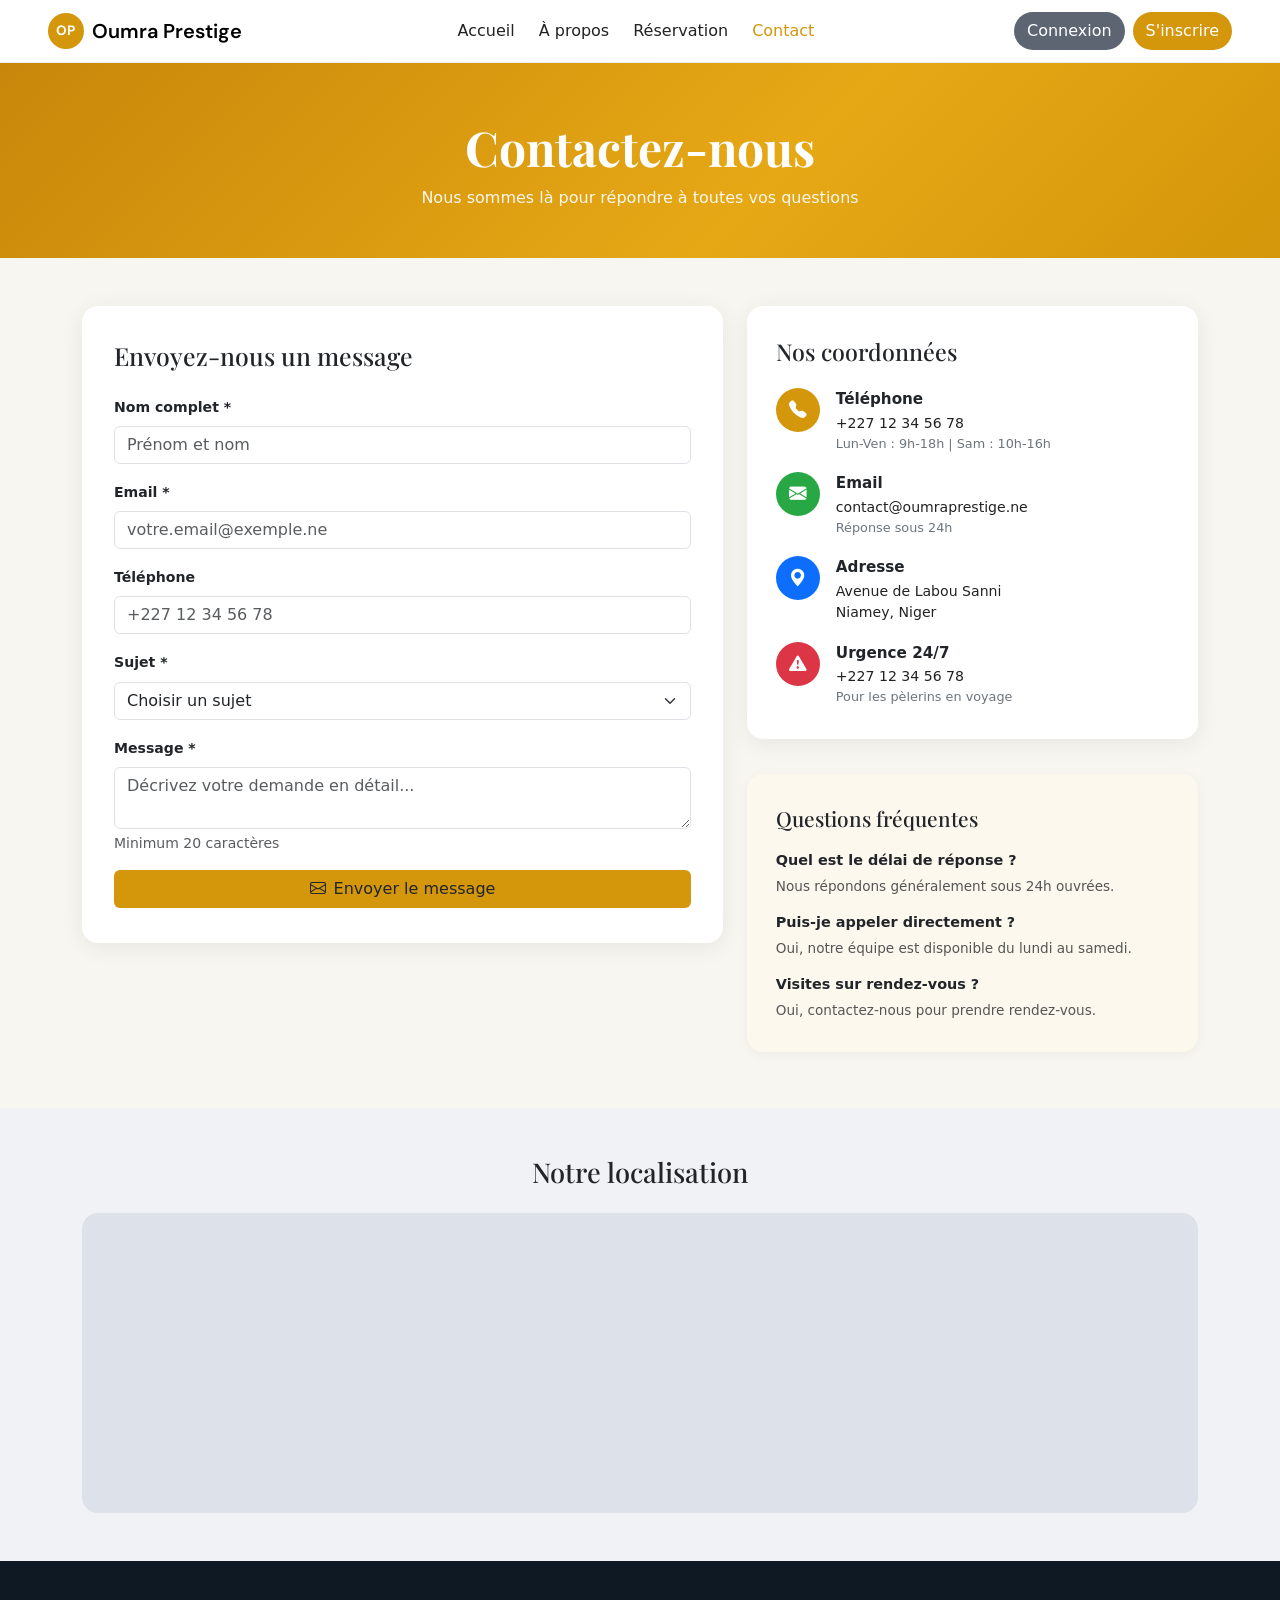
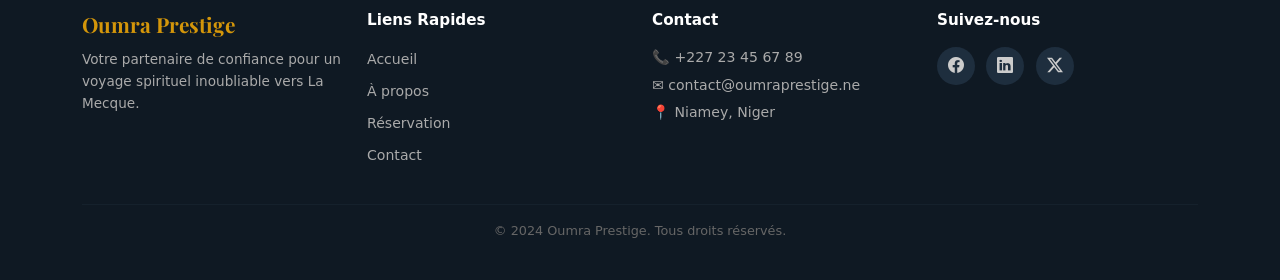
<file: contact.html>
<!DOCTYPE html>
<html lang="fr">
<head>
  <meta charset="UTF-8" />
  <meta name="viewport" content="width=device-width, initial-scale=1.0"/>
  <title>Contact – Oumra Prestige</title>
  <link rel="stylesheet" href="contact.CSS">
  <link href="https://cdn.jsdelivr.net/npm/bootstrap@5.3.3/dist/css/bootstrap.min.css" rel="stylesheet"/>
  <link href="https://cdn.jsdelivr.net/npm/bootstrap-icons@1.11.3/font/bootstrap-icons.min.css" rel="stylesheet"/>
  <link href="https://fonts.googleapis.com/css2?family=Playfair+Display:wght@700&family=DM+Sans:wght@400;500;600&display=swap" rel="stylesheet"/>
</head>
<body>

<nav class="navbar navbar-expand-lg sticky-top">
  <div class="container-fluid px-3 px-lg-5">
    <a class="navbar-brand" href="#">
      <div class="brand-logo">OP</div>
      Oumra Prestige
    </a>
    <button class="navbar-toggler border-0" type="button" data-bs-toggle="collapse" data-bs-target="#navMain">
      <span class="navbar-toggler-icon"></span>
    </button>
    <div class="collapse navbar-collapse" id="navMain">
      <ul class="navbar-nav mx-auto gap-lg-2">
        <li class="nav-item"><a class="nav-link" href="acceille.html">Accueil</a></li>
        <li class="nav-item"><a class="nav-link" href="a propos.html">À propos</a></li>
        <li class="nav-item"><a class="nav-link" href="reservation.html">Réservation</a></li>
        <li class="nav-item"><a class="nav-link active" href="contact.html">Contact</a></li>
      </ul>
      <div class="d-flex gap-2 mt-2 mt-lg-0">
        <a href="index.html"><button class="btn btn-connexion">Connexion</button></a>
        <a href="inscription.html"><button class="btn btn-inscrire">S'inscrire</button></a>
      </div>
    </div>
  </div>
</nav>

<section class="hero-contact">
  <h1>Contactez-nous</h1>
  <p>Nous sommes là pour répondre à toutes vos questions</p>
</section>

<section class="contact-section">
  <div class="container">
    <div class="row g-4">

      <div class="col-lg-7">
        <div class="form-card">
          <h2>Envoyez-nous un message</h2>
          <form novalidate>

            <div class="mb-3">
              <label class="form-label">Nom complet *</label>
              <input type="text" class="form-control" placeholder="Prénom et nom" required/>
            </div>

            <div class="mb-3">
              <label class="form-label">Email *</label>
              <input type="email" class="form-control" placeholder="votre.email@exemple.ne" required/>
            </div>

            <div class="mb-3">
              <label class="form-label">Téléphone</label>
              <input type="tel" class="form-control" placeholder="+227 12 34 56 78"/>
            </div>

            <div class="mb-3">
              <label class="form-label">Sujet *</label>
              <select class="form-select" required>
                <option value="" disabled selected>Choisir un sujet</option>
                <option>Informations générales</option>
                <option>Réservation</option>
                <option>Tarifs et packages</option>
                <option>Urgence</option>
                <option>Autre</option>
              </select>
            </div>

            <div class="mb-1">
              <label class="form-label">Message *</label>
              <textarea class="form-control" placeholder="Décrivez votre demande en détail..." required></textarea>
              <div class="form-text mt-1">Minimum 20 caractères</div>
            </div>

            <div class="mt-3">
              <button type="submit" class="btn btn-send">
                <i class="bi bi-envelope me-2"></i>Envoyer le message
              </button>
            </div>

          </form>
        </div>
      </div>

      <div class="col-lg-5 d-flex flex-column gap-3">

        <div class="coord-card">
          <h2>Nos coordonnées</h2>

          <div class="coord-item">
            <div class="coord-icon icon-gold"><i class="bi bi-telephone-fill"></i></div>
            <div>
              <p class="coord-label">Téléphone</p>
              <p class="coord-val">+227 12 34 56 78</p>
              <p class="coord-sub">Lun-Ven : 9h-18h | Sam : 10h-16h</p>
            </div>
          </div>

          <div class="coord-item">
            <div class="coord-icon icon-green"><i class="bi bi-envelope-fill"></i></div>
            <div>
              <p class="coord-label">Email</p>
              <p class="coord-val">contact@oumraprestige.ne</p>
              <p class="coord-sub">Réponse sous 24h</p>
            </div>
          </div>

          <div class="coord-item">
            <div class="coord-icon icon-blue"><i class="bi bi-geo-alt-fill"></i></div>
            <div>
              <p class="coord-label">Adresse</p>
              <p class="coord-val">Avenue de Labou Sanni</p>
              <p class="coord-val">Niamey, Niger</p>
            </div>
          </div>

          <div class="coord-item mb-0">
            <div class="coord-icon icon-red"><i class="bi bi-exclamation-triangle-fill"></i></div>
            <div>
              <p class="coord-label">Urgence 24/7</p>
              <p class="coord-val">+227 12 34 56 78</p>
              <p class="coord-sub">Pour les pèlerins en voyage</p>
            </div>
          </div>
        </div>

        <div class="faq-card">
          <h2>Questions fréquentes</h2>

          <div class="faq-item">
            <p class="faq-q">Quel est le délai de réponse ?</p>
            <p class="faq-a">Nous répondons généralement sous 24h ouvrées.</p>
          </div>

          <div class="faq-item">
            <p class="faq-q">Puis-je appeler directement ?</p>
            <p class="faq-a">Oui, notre équipe est disponible du lundi au samedi.</p>
          </div>

          <div class="faq-item mb-0">
            <p class="faq-q">Visites sur rendez-vous ?</p>
            <p class="faq-a">Oui, contactez-nous pour prendre rendez-vous.</p>
          </div>
        </div>

      </div>
    </div>
  </div>
</section>

<section class="map-section">
  <div class="container">
    <h2>Notre localisation</h2>
    <div class="map-placeholder">
      <iframe src="https://www.google.com/maps/embed?pb=!1m18!1m12!1m3!1d3879.209398000072!2d2.1042635763172037!3d13.522737286845697!2m3!1f0!2f0!3f0!3m2!1i1024!2i768!4f13.1!3m3!1m2!1s0x11d07545f52101fd%3A0xcbc9a31e9e9ff468!2sESCEP(%20%C3%89cole%20sup%C3%A9rieure%20des%20Communications%20%C3%89lectroniques%20et%20de%20la%20Poste!5e0!3m2!1sfr!2sne!4v1778684890470!5m2!1sfr!2sne" width="600" height="450" style="border:0;" allowfullscreen="" loading="lazy" referrerpolicy="no-referrer-when-downgrade"></iframe>
    </div>
  </div>
</section>

<footer>
  <div class="container">
    <div class="row g-4">

      <div class="col-lg-3 col-md-6">
        <p class="footer-brand">Oumra Prestige</p>
        <p class="footer-desc">Votre partenaire de confiance pour un voyage spirituel inoubliable vers La Mecque.</p>
      </div>

      <div class="col-lg-3 col-md-6">
        <p class="footer-title">Liens Rapides</p>
        <ul class="footer-links">
          <li><a href="#">Accueil</a></li>
          <li><a href="#">À propos</a></li>
          <li><a href="#">Réservation</a></li>
          <li><a href="#">Contact</a></li>
        </ul>
      </div>

      <div class="col-lg-3 col-md-6">
        <p class="footer-title">Contact</p>
        <div class="footer-contact">
          <p>📞 +227 23 45 67 89</p>
          <p>✉️ contact@oumraprestige.ne</p>
          <p>📍 Niamey, Niger</p>
        </div>
      </div>

      <div class="col-lg-3 col-md-6">
        <p class="footer-title">Suivez-nous</p>
        <div>
          <button class="social-btn"><i class="bi bi-facebook"></i></button>
          <button class="social-btn"><i class="bi bi-linkedin"></i></button>
          <button class="social-btn"><i class="bi bi-twitter-x"></i></button>
        </div>
      </div>

    </div>

    <hr class="footer-divider"/>
    <p class="footer-copy">© 2024 Oumra Prestige. Tous droits réservés.</p>
  </div>
</footer>

</body>
</html>
</file>
<file: contact.CSS>
:root {
    --gold: #D4960A;
    --gold-dark: #b87d08;
    --gold-light: #F5C842;
    --dark: #0f1923;
    --text: #222;
    --muted: #6c757d;
    --bg-light: #f8f6f1;
}

* {
    box-sizing: border-box;
}

body {
    font-family: 'DM Sans', sans-serif;
    color: var(--text);
    background: #fff;
}

.navbar {
    background: #fff;
    border-bottom: 1px solid #eee;
    padding: 0.75rem 2rem;
}

.navbar-brand {
    display: flex;
    align-items: center;
    gap: 0.5rem;
    font-family: 'DM Sans', sans-serif;
    font-weight: 600;
    font-size: 1.05rem;
    color: var(--text);
}

.brand-logo {
    width: 36px;
    height: 36px;
    border-radius: 30px;
    background: var(--gold);
    display: flex;
    align-items: center;
    justify-content: center;
    color: #fff;
    font-weight: 700;
    font-size: 0.85rem;
    letter-spacing: 0.03em;
}

.nav-link {
    color: var(--text) !important;
    font-weight: 500;
    font-size: 0.95rem;
}

.nav-link.active {
    color: var(--gold) !important;
}

.btn-connexion {
    border: 2px solid #6c757d;
    color: #FFFFFF !important;
    border-radius: 30px !important;
    padding: 6px 20px;
    font-weight: 500;
    background-color: #5D6572 !important;
}

.btn-inscrire {
    background: var(--gold) !important;
    color: #fff !important;
    border: none;
    border-radius: 30px !important;
    padding: 0.45rem 1.1rem;
    font-size: 0.9rem;
    font-weight: 500;
}

.btn-inscrire:hover {
    background: var(--gold-dark) !important;
    color: #fff;
}

.btn-connexion:hover {
    background: #1e2e3e !important;
    color: #fff;
}

.hero-contact {
    background: linear-gradient(135deg, #c8870a 0%, #e6a815 60%, #d4960a 100%);
    padding: 3.5rem 1rem 3rem;
    text-align: center;
    color: #fff;
}

.hero-contact h1 {
    font-family: 'Playfair Display', serif;
    font-size: clamp(2rem, 5vw, 3rem);
    font-weight: 700;
    margin-bottom: 0.6rem;
}

.hero-contact p {
    font-size: 1rem;
    opacity: 0.92;
    margin: 0;
}


.contact-section {
    padding: 3rem 1rem 3.5rem;
    background: var(--bg-light);
}

.form-card {
    background: #fff;
    border-radius: 16px;
    padding: 2.2rem 2rem;
    box-shadow: 0 4px 24px rgba(0, 0, 0, 0.07);
}

.form-card h2 {
    font-family: 'Playfair Display', serif;
    font-size: 1.55rem;
    margin-bottom: 1.5rem;
}

.form-label {
    font-weight: 600;
    font-size: 0.88rem;
    margin-bottom: 0.35rem;
}

.form-control,
.form-select {
    border: 1.5px solid #ddd;
    border-radius: 8px;
    padding: 0.6rem 0.9rem;
    font-size: 0.9rem;
    transition: border-color .2s;
}

.form-control:focus,
.form-select:focus {
    border-color: var(--gold);
    box-shadow: 0 0 0 3px rgba(212, 150, 10, .12);
}

.form-text {
    font-size: 0.8rem;
    color: var(--muted);
}

textarea.form-control {
    resize: vertical;
    min-height: 140px;
}

.btn-send {
    background: var(--gold) !important;
    color: #fff;
    border: none;
    border-radius: 10px;
    padding: 0.75rem 1.5rem;
    font-size: 0.95rem;
    font-weight: 600;
    width: 100%;
    transition: transform .1s;
}

.btn-send:hover {
    background: var(--gold-dark) !important;
    color: #fff;
    transform: translateY(-1px);
    cursor: pointer;
}

.coord-card {
    background: #fff;
    border-radius: 16px;
    padding: 2rem 1.8rem;
    box-shadow: 0 4px 24px rgba(0, 0, 0, 0.07);
    margin-bottom: 1.2rem;
}

.coord-card h2 {
    font-family: 'Playfair Display', serif;
    font-size: 1.45rem;
    margin-bottom: 1.4rem;
}

.coord-item {
    display: flex;
    align-items: flex-start;
    gap: 1rem;
    margin-bottom: 1.2rem;
}

.coord-icon {
    width: 44px;
    height: 44px;
    border-radius: 50%;
    display: flex;
    align-items: center;
    justify-content: center;
    flex-shrink: 0;
    font-size: 1.1rem;
    color: #fff;
}

.icon-gold {
    background: var(--gold);
}

.icon-green {
    background: #28a745;
}

.icon-blue {
    background: #0d6efd;
}

.icon-red {
    background: #dc3545;
}

.coord-label {
    font-weight: 700;
    font-size: 0.95rem;
    margin-bottom: 0.1rem;
}

.coord-val {
    font-size: 0.88rem;
    color: var(--text);
    margin: 0;
}

.coord-sub {
    font-size: 0.8rem;
    color: var(--muted);
    margin: 0;
}

.faq-card {
    background: #fdf8ee;
    border-radius: 16px;
    padding: 2rem 1.8rem;
    box-shadow: 0 2px 12px rgba(0, 0, 0, 0.05);
}

.faq-card h2 {
    font-family: 'Playfair Display', serif;
    font-size: 1.3rem;
    margin-bottom: 1.2rem;
}

.faq-item {
    margin-bottom: 1rem;
}

.faq-q {
    font-weight: 700;
    font-size: 0.9rem;
    margin-bottom: 0.25rem;
}

.faq-a {
    font-size: 0.85rem;
    color: #555;
    margin: 0;
}

.map-section {
    padding: 3rem 1rem;
    background: #f0f2f5;
}

.map-section h2 {
    font-family: 'Playfair Display', serif;
    text-align: center;
    font-size: 1.7rem;
    margin-bottom: 1.5rem;
}

iframe {
    background: #dde1e9;
    border-radius: 16px;
    height: 300px;
    width: 100%;
    display: flex;
    flex-direction: column;
    align-items: center;
    justify-content: center;
    color: #6c757d;
    gap: 0.75rem;
}

footer {
    background: var(--dark);
    color: #ccc;
    padding: 3rem 2rem 1.5rem;
}

.footer-brand {
    font-family: 'Playfair Display', serif;
    color: var(--gold);
    font-size: 1.3rem;
    font-weight: 700;
    margin-bottom: 0.6rem;
}

.footer-desc {
    font-size: 0.85rem;
    color: #aaa;
    line-height: 1.6;
}

.footer-title {
    font-weight: 600;
    color: #fff;
    font-size: 0.95rem;
    margin-bottom: 1rem;
}

.footer-links {
    list-style: none;
    padding: 0;
    margin: 0;
}

.footer-links li {
    margin-bottom: 0.5rem;
}

.footer-links a {
    color: #aaa;
    text-decoration: none;
    font-size: 0.88rem;
    transition: color .2s;
}

.footer-links a:hover {
    color: var(--gold);
}

.footer-contact p {
    font-size: 0.88rem;
    color: #aaa;
    margin-bottom: 0.4rem;
}

.social-btn {
    width: 38px;
    height: 38px;
    border-radius: 50%;
    background: #1e2e3e;
    border: none;
    color: #ccc;
    display: inline-flex;
    align-items: center;
    justify-content: center;
    font-size: 1rem;
    margin-right: 0.4rem;
}

.social-btn:hover {
    background: var(--gold);
    color: #fff;
}

.footer-divider {
    border-color: #2a3a4a;
    margin: 1.8rem 0 1rem;
}

.footer-copy {
    text-align: center;
    font-size: 0.8rem;
    color: #666;
}
</file>
